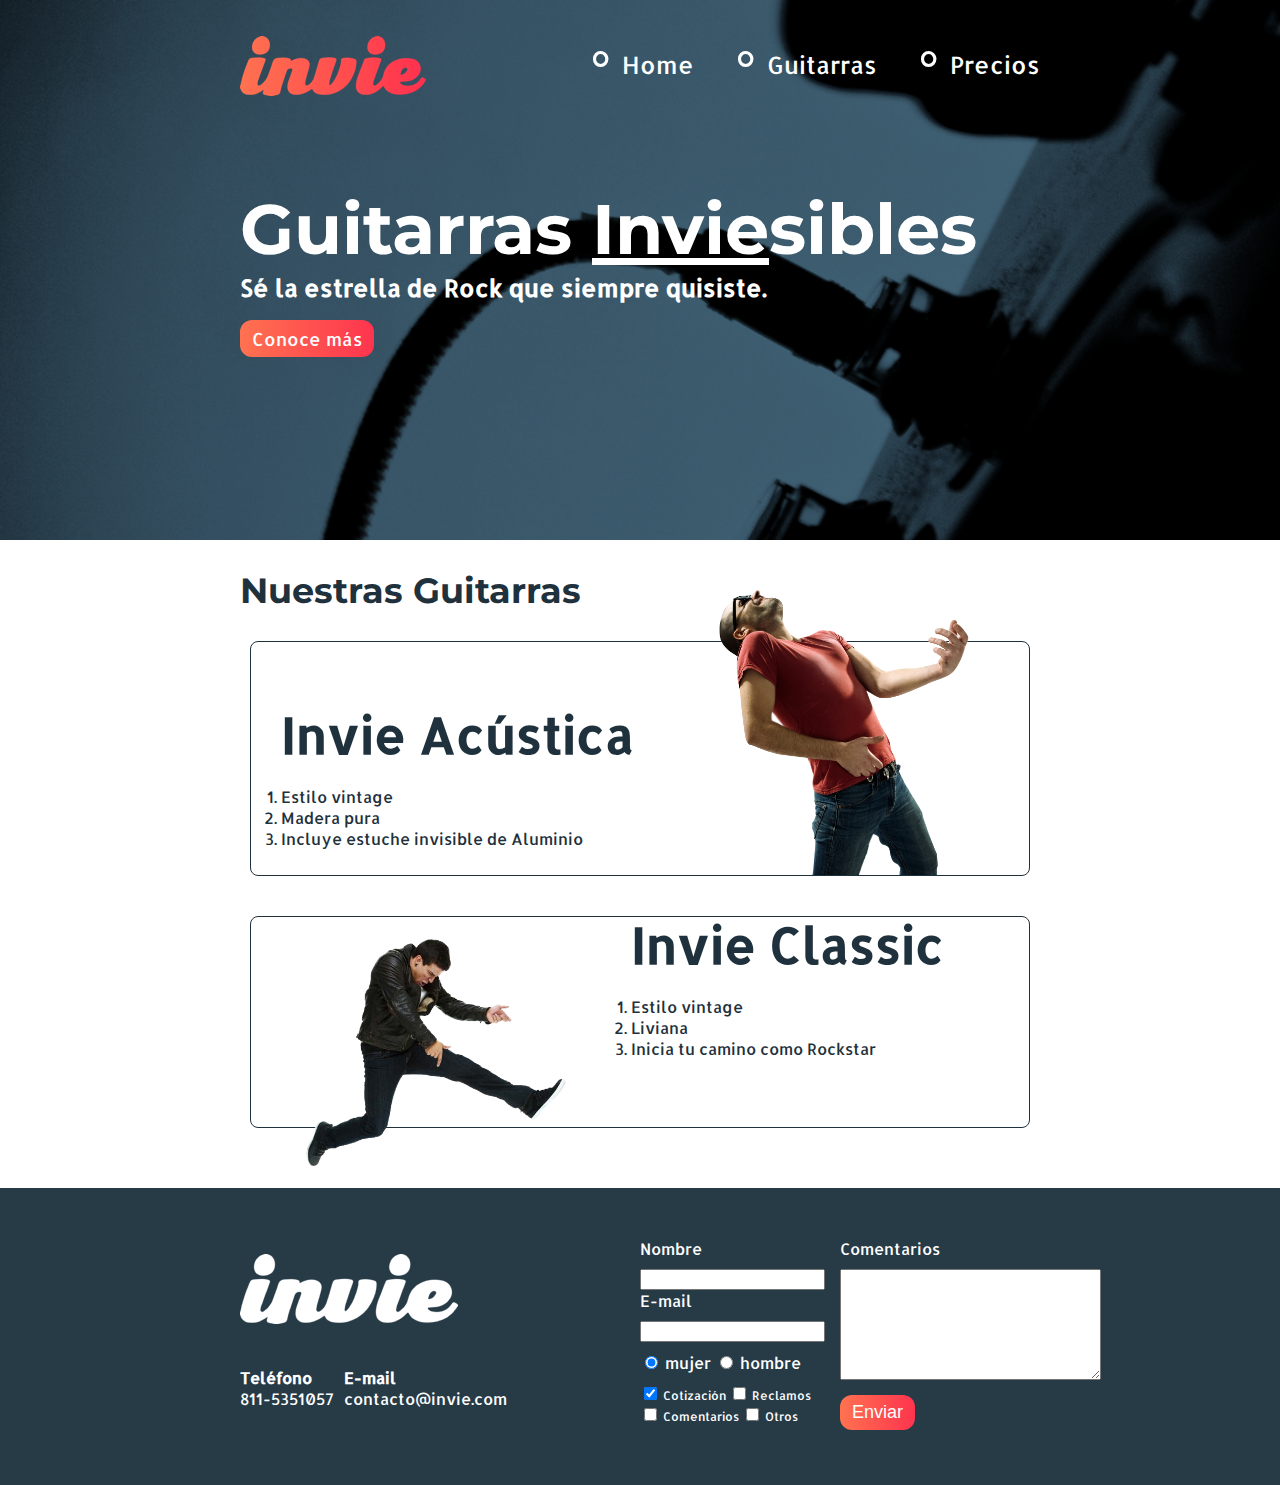
<file: index.html>
<!DOCTYPE html>
<html lang="es">
<head>
	<meta charset="UTF-8">
	<title>Invie - Las mejores guitarras!!</title>
	<link href='https://fonts.googleapis.com/css?family=Montserrat:400,700|Allerta' rel='stylesheet' type='text/css'>
	<link rel="stylesheet" href="css/invie.css">
</head>
<body>
	<section id="portada" class="portada background"> <!-- portada -->
		<header id="header" class="header contenedor"> <!-- header -->
			<figure class="logotipo"><!-- logotipo -->
				<img src="images/invie.png" width="186" height="60" alt="Invie Logotipo">
			</figure>
			<nav class="menu"><!-- Menú -->
				<ul>
					<li>
						<a href="index.html">Home</a>
					</li>
					<li>
						<a href="#guitarras">Guitarras</a>
					</li>
					<li>
						<a href="precios.html">Precios</a>
					</li>
				</ul>
			</nav>
		</header>
		<div class="contenedor">
			<h1 class="titulo">Guitarras <span>Invie</span>sibles</h1><!-- título -->
			<h3 class="title-a">Sé la estrella de Rock que siempre quisiste.</h3><!-- resumen -->
			<a class="button" href="#guitarras">Conoce más</a><!-- botón -->
		</div>
	</section>
	<section id="guitarras" class="guitarras contenedor"><!-- guitarras -->
		<h2>Nuestras Guitarras</h2><!-- título -->
		<article class="guitarra"><!-- guitarra 1 -->
			<img class="derecha" src="images/invie-acustica.png" width="350" alt="Guitarra Invie Acústica.">
			<div class="contenedor-guitarra-a">
				<h3 class="title-b">Invie Acústica</h3>
				<ol>
					<li>Estilo vintage</li>
					<li>Madera pura</li>
					<li>Incluye estuche invisible de Aluminio</li>
				</ol>
			</div>
		</article>
		<article class="guitarra b"><!-- guitarra 2 -->
			<img class="izquierda" src="images/invie-classic.png" width="350" alt="Guitarra Invie Classic.">
			<div class="contenedor-guitarra-b">
				<h3 class="title-b">Invie Classic</h3>
				<ol>
					<li>Estilo vintage</li>
					<li>Liviana</li>
					<li>Inicia tu camino como Rockstar</li>
				</ol>
			</div>
		</article>
	</section>
	<footer class="footer">
		<div class="contenedor">
			<div class="contacto">
				<img src="images/invie-white.png" alt="logotipo blanco">
				<a href="tel:+5218115351057"><strong>Teléfono</strong><span>811-5351057</span></a>
				<a href="mailto:contacto@invie.com"><strong>E-mail</strong><span>contacto@invie.com</span></a>
			</div>
			<form class="formulario">
				<div class="col1">
					<label for="nombre">Nombre</label>
					<input type="text" required id="nombre" name="nombre" />
					<label for="email">E-mail</label>
					<input type="email" required id="email" name="email" />
					<div class="sexo">
						<label for="mujer">
							<input type="radio" checked id="mujer" name="sexo" value="mujer"> mujer
						</label>
						<label for="hombre">
							<input type="radio" id="hombre" name="sexo" value="hombre"> hombre
						</label>
					</div>
					<div class="intereses">
						<label for="cotizacion">
							<input type="checkbox" checked id="cotizacion" name="intereses" value="cotizacion"> Cotización
						</label>
						<label for="reclamos">
							<input type="checkbox" id="reclamos" name="intereses" value="reclamos"> Reclamos
						</label>
						<label for="comentarios">
							<input type="checkbox" id="comentarios" name="intereses" value="comentarios"> Comentarios
						</label>
						<label for="otros">
							<input type="checkbox" id="otros" name="intereses" value="otros"> Otros
						</label>
					</div>
				</div>
				<div class="col2">
					<label for="comentarios">Comentarios</label>
					<textarea name="comentarios" id="comentarios" cols="30" rows="7"></textarea>
					<input type="submit" class="button" value="Enviar" />
				</div>
			</form>
		</div>
	</footer>
</body>
</html>
</file>
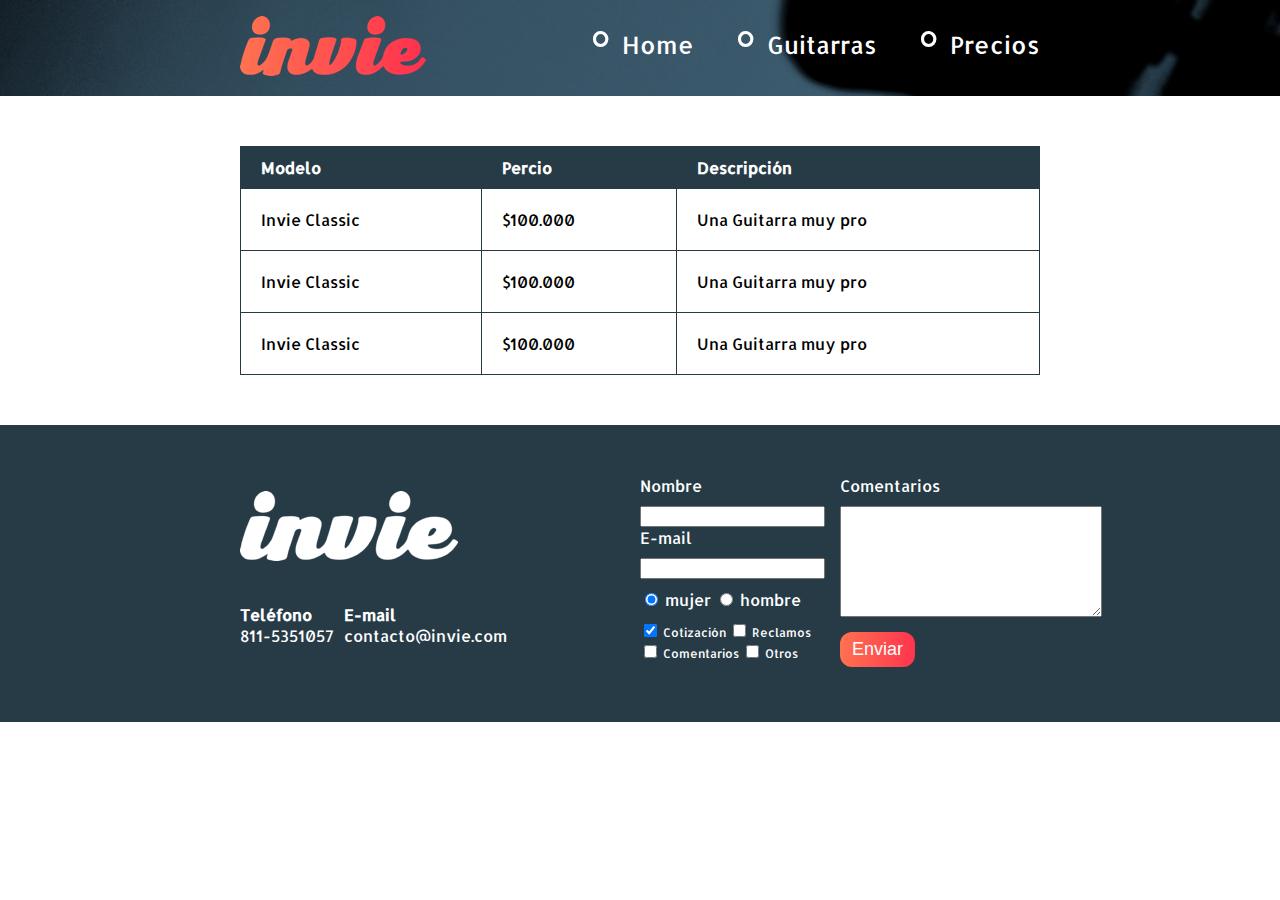
<file: precios.html>
<!DOCTYPE html>
<html lang="es">
<head>
	<meta charset="UTF-8">
	<title>Precios de tus mejores guitarras!!</title>
	<link href='https://fonts.googleapis.com/css?family=Montserrat:400,700|Allerta' rel='stylesheet' type='text/css'>
	<link rel="stylesheet" href="css/invie.css">
</head>
<body>
	<header id="header" class="header background"> <!-- header -->
		<div class="contenedor">
			<figure class="logotipo"><!-- logotipo -->
				<img src="images/invie.png" width="186" height="60" alt="Invie Logotipo">
			</figure>
			<nav class="menu"><!-- Menú -->
				<ul>
					<li>
						<a href="index.html">Home</a>
					</li>
					<li>
						<a href="index.html#guitarras">Guitarras</a>
					</li>
					<li>
						<a href="precios.html">Precios</a>
					</li>
				</ul>
			</nav>
		</div>
	</header>
	<section class="tabla">
	  <div class="contenedor">
	  	<table>
			<thead>
				<tr>
					<th>Modelo</th>
					<th>Percio</th>
					<th>Descripción</th>
				</tr>
			</thead>
			<tbody>
				<tr>
					<td>Invie Classic</td>
					<td>$100.000</td>
					<td>Una Guitarra muy pro</td>
				</tr>
				<tr>
					<td>Invie Classic</td>
					<td>$100.000</td>
					<td>Una Guitarra muy pro</td>
				</tr>
				<tr>
					<td>Invie Classic</td>
					<td>$100.000</td>
					<td>Una Guitarra muy pro</td>
				</tr>
			</tbody>
		</table>
	  </div>
	</section>
	<footer class="footer">
		<div class="contenedor">
			<div class="contacto">
				<img src="images/invie-white.png" alt="logotipo blanco">
				<a href="tel:+5218115351057"><strong>Teléfono</strong><span>811-5351057</span></a>
				<a href="mailto:contacto@invie.com"><strong>E-mail</strong><span>contacto@invie.com</span></a>
			</div>
			<form class="formulario">
				<div class="col1">
					<label for="nombre">Nombre</label>
					<input type="text" required id="nombre" name="nombre" />
					<label for="email">E-mail</label>
					<input type="email" required id="email" name="email" />
					<div class="sexo">
						<label for="mujer">
							<input type="radio" checked id="mujer" name="sexo" value="mujer"> mujer
						</label>
						<label for="hombre">
							<input type="radio" id="hombre" name="sexo" value="hombre"> hombre
						</label>
					</div>
					<div class="intereses">
						<label for="cotizacion">
							<input type="checkbox" checked id="cotizacion" name="intereses" value="cotizacion"> Cotización
						</label>
						<label for="reclamos">
							<input type="checkbox" id="reclamos" name="intereses" value="reclamos"> Reclamos
						</label>
						<label for="comentarios">
							<input type="checkbox" id="comentarios" name="intereses" value="comentarios"> Comentarios
						</label>
						<label for="otros">
							<input type="checkbox" id="otros" name="intereses" value="otros"> Otros
						</label>
					</div>
				</div>
				<div class="col2">
					<label for="comentarios">Comentarios</label>
					<textarea name="comentarios" id="comentarios" cols="30" rows="7"></textarea>
					<input type="submit" class="button" value="Enviar" />
				</div>
			</form>
		</div>
	</footer>
</body>
</html>
</file>
<file: css/invie.css>
/** {
	border: 2px solid red;
	margin: 10px;
	padding: 10px;

}*/

body {
	font-family: 'Allerta', sans-serif;
	margin: 0;
}

table {
	width: 100%;
}

th {
	background: #273b47;
	color: white;
}

th {
  padding: 10px 20px;
  text-align: left;
}

td {
	padding: 20px;
}

table, td, th {
	border: 1px solid #273b47;
	border-collapse: collapse;
}

input, textarea {
  outline: 0;
}

input:focus, textarea:focus {
	background: lightgray;
}

.contenedor {
	width: 800px;
	margin: auto;
	position: relative;
}

.background {
  background-image: url('../images/background.png');
	background-size: cover;
}

.button {
	border-radius: 12px;
	border: none;
	color: white;
	padding: 7px 12px;
	cursor: pointer;
	text-decoration: none;
	font-size: 18px;
	background: #fd324e;
	background: linear-gradient(to left, #fe344e, #ff7250);
	/* Permalink - use to edit and share this gradient: http://colorzilla.com/gradient-editor/#f3c5bd+0,e86c57+50,ea2803+51,ff6600+75,c72200+100;Red+Gloss */
	/*background: rgb(243,197,189);
	background: -moz-linear-gradient(top,  rgb(243,197,189) 0%, rgb(232,108,87) 50%, rgb(234,40,3) 51%, rgb(255,102,0) 75%, rgb(199,34,0) 100%);
	background: -webkit-linear-gradient(top,  rgb(243,197,189) 0%,rgb(232,108,87) 50%,rgb(234,40,3) 51%,rgb(255,102,0) 75%,rgb(199,34,0) 100%);
	background: linear-gradient(to bottom,  rgb(243,197,189) 0%,rgb(232,108,87) 50%,rgb(234,40,3) 51%,rgb(255,102,0) 75%,rgb(199,34,0) 100%);
	filter: progid:DXImageTransform.Microsoft.gradient( startColorstr='#f3c5bd', endColorstr='#c72200',GradientType=0 ); */

}

.titulo {
	font-family: 'Montserrat', sans-serif;
	font-size: 70px;
	margin-bottom: 0;
	margin-top: 70px;
}

.titulo span {
	text-decoration: underline;
}

.title-a {
	font-size: 24px;
	margin-top: 0;
}

.title-b {
	font-size: 50px;
	margin-bottom: 20px;
}

.guitarras {
	color: #1F313C;
	margin-bottom: 60px;
}

.guitarras h2 {
	font-family: 'Montserrat', sans-serif;
	font-size: 35px;
}

.portada {
	color: white;
	padding: 20px;
	height: 500px;

}

.portada button {
	margin-bottom: 70px;
}

.menu {
	font-size: 24px;
	display: inline-block;
	position: absolute;
	right: 0;
}

.menu li {
	display: inline-block;
	margin-left: 30px;
}

.menu li:before {
	content: '∘';
	font-size: 50px;
	line-height: 20px;
	color: white;
}

.menu a {
	color: white;
	text-decoration: none;
}

.logotipo {
	display: inline-block;
	margin-left: 0;
}

.header {
	position: relative;
}

.guitarra {
	margin: 10px 10px 40px 10px;
	padding: 10px;
	/*overflow: hidden;*/
	border: 1px solid #1F313C;
	border-radius: 8px;
}

.guitarra ol {
	padding: 0;
}

.guitarra.b {
	height: 190px;
}

.derecha {
	float: right;
	position: relative;
	top: -127px
}

.izquierda {
	float: left;
	position: relative;
}

.contenedor-guitarra-a {
	padding-left: 20px;
	
}

.contenedor-guitarra-b {
	margin-left: 370px;
	position: relative;
	bottom: 90px;

}

.footer {
	background: #273b47;
	padding: 50px 10px;
}

.contacto {
	display: flex;
	width: 300px;
	flex-wrap: wrap;
	align-items: center;
}

.contacto img {
	display: block;
}

.contacto strong {
	display: block;
}

.contacto a {
	color: white;
	text-decoration: none;
	margin: 10px 10px 10px 0;
}

.footer .contenedor {
	display: flex;
	justify-content: space-between;
}

.formulario {
	display: flex;
	width: 400px;
	color: white;
}	

.col1, .col2 {
	display: flex;
	flex-direction: column;
}

.col1 {
	margin-right: 15px;
}

.col2 {
	align-items: flex-start;
}

.col2 .button {
	margin-top: 15px;
}

.intereses label {
	font-size: 12px;
}

.formulario label, .sexo, .intereses {
	margin-bottom: 10px;
}

.sexo {
	margin-top: 10px;
}

.tabla {
	margin: 50px 0; 
}
</file>
